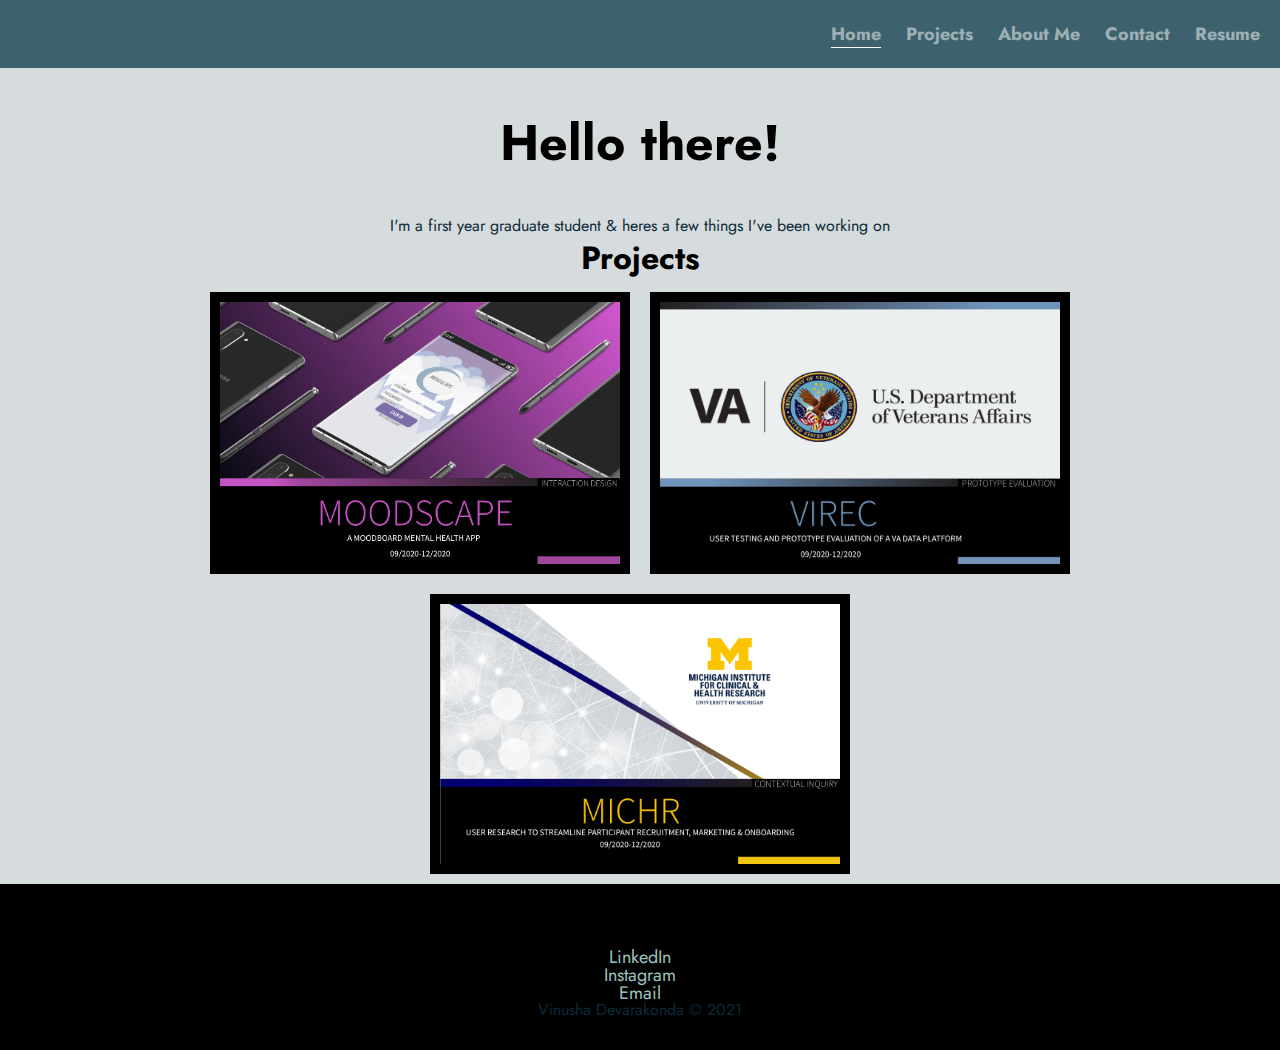
<file: index.html>
<!DOCTYPE html>
<html lang="en">

	<head>
		<meta charset="UTF-8">
		<meta name="viewport" content="width=device-width, initial-scale=1.0">
		<link rel="icon" href="imgs/favicon.png">
		<link rel="stylesheet" href="css/html5reset.css">
		<link rel="stylesheet" href="css/style.css">
		<link href="https://fonts.googleapis.com/css2?family=Jost:wght@100&display=swap" rel="stylesheet">
		<title>Vinusha Devarakonda Portfolio</title>
	</head>


	<body data-spy="scroll" data-target=".navbar-collapse" data-offset="50">
		<header>
		</header>

		<nav id="menu">
			<ul class="links">
				<li><a class="active" href = "index.html">Home</a></li>
				<li><a href = "projects.html">Projects</a></li>
				<li><a href = "aboutme.html">About Me</a></li>
				<li><a href = "contact.html">Contact</a></li>
				<li><a href = "resume.html">Resume</a></li>
			</ul>
		</nav>


	<h1 id = "firstext">Hello there!</h1>
		<div class="firstext"></div>
			<p>I'm a first year graduate student & heres a few things I've been working on</p>
		</div>

	<h2 id = "projects">Projects</h2>
        <div class="projects">
          <img id="image1" src="imgs/Image1.png" alt="Moodscape Project" />
          <img id="image2" src="imgs/Image2.png" alt="Virec Project" />
          <img id="image3" src="imgs/Image3.png" alt="Michr Project" />
        </div>


	<footer id="footer">
		<ul class="footer">
			<li><a href="">LinkedIn</span></a></li>
			<li><a href="">Instagram</span></a></li>
			<li><a href="">Email</span></a></li>
		</ul>
		<div class="copyright">
			<p>Vinusha Devarakonda &copy; 2021</p>
		</div>
	</footer>
	</body>
</html>
</file>
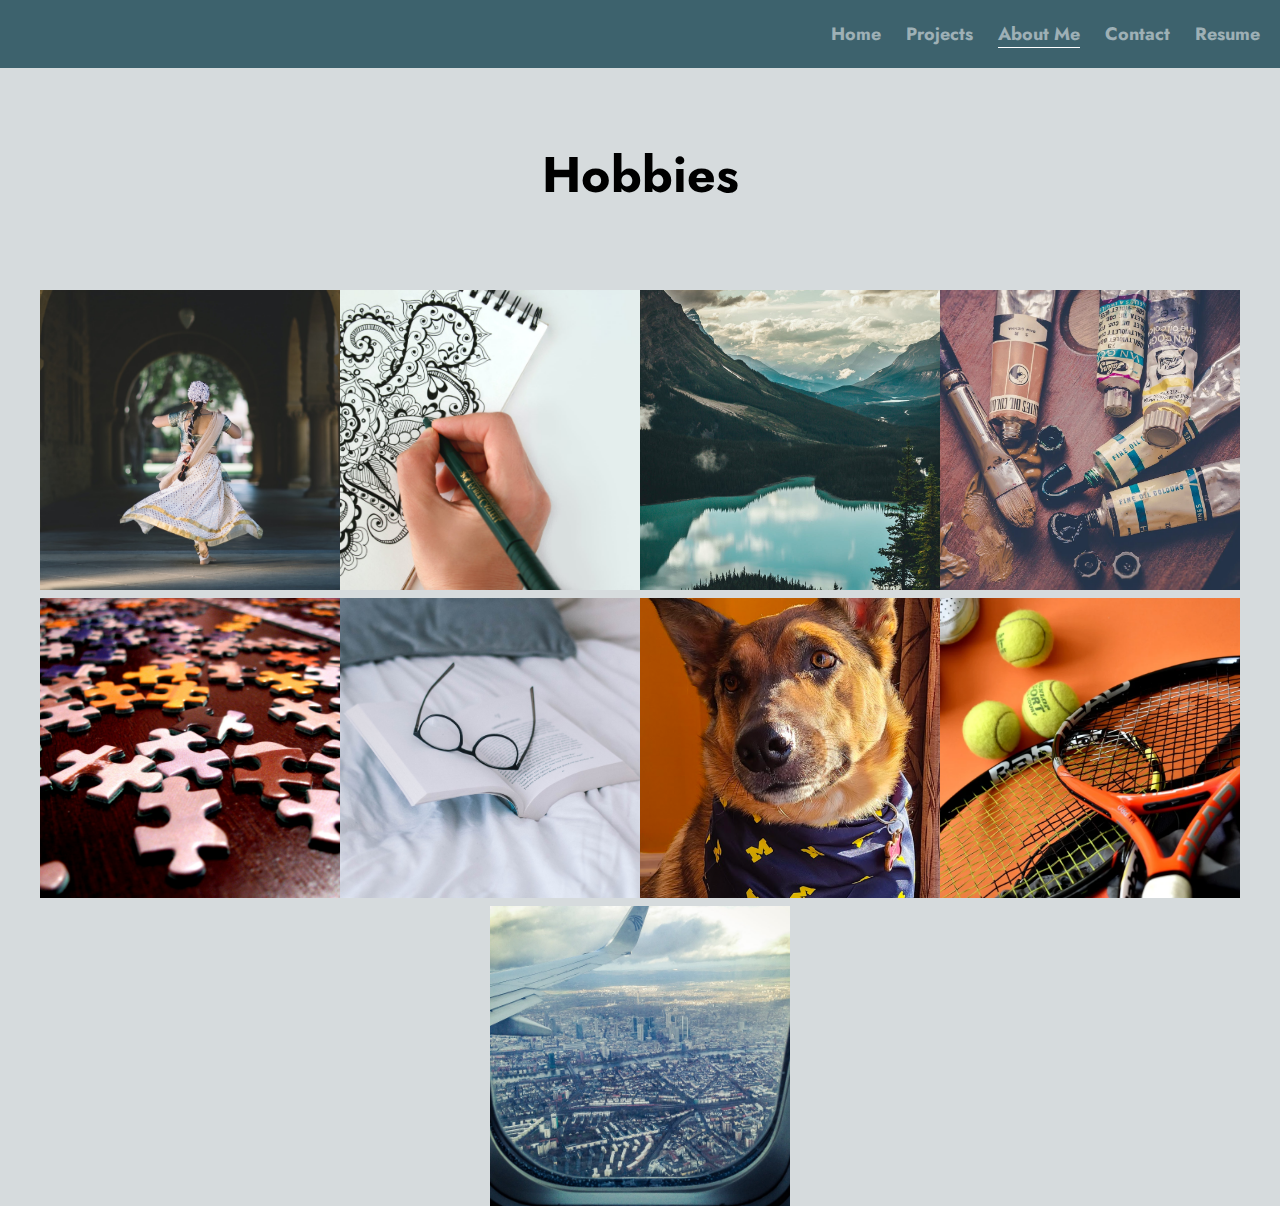
<file: aboutme.html>
<!DOCTYPE html>
<html lang="en">

	<head>
		<meta charset="UTF-8">
		<meta name="viewport" content="width=device-width, initial-scale=1.0">
		<link rel="icon" href="imgs/favicon.png">
		<link rel="stylesheet" href="css/html5reset.css">
		<link rel="stylesheet" href="css/style.css">
		<link href="https://fonts.googleapis.com/css2?family=Jost:wght@100&display=swap" rel="stylesheet">
		<title>Vinusha Devarakonda Portfolio</title>
	</head>


	<body data-spy="scroll" data-target=".navbar-collapse" data-offset="50">
		<header>
		</header>

		<nav id="menu">
			<ul class="links">
                <li><a href = "index.html">Home</a></li>
				<li><a href = "projects.html">Projects</a></li>
				<li><a class="active" href = "aboutme.html">About Me</a></li>
				<li><a href = "contact.html">Contact</a></li>
				<li><a href = "resume.html">Resume</a></li>
			</ul>
		</nav>

	<div class="header">
		<h1>Hobbies</h1>
	</div>

	<div class="row">
		<div class="column">
			<img src="imgs/hobbies_dance.jpeg" alt="">
			<img src="imgs/hobbies_drawing.jpeg">
			<img src="imgs/hobbies_hiking.jpeg">
			<img src="imgs/hobbies_paint.jpeg">
			<img src="imgs/hobbies_puzzles.jpeg">
			<img src="imgs/hobbies_reading.jpeg">
			<img src="imgs/hobbies_sai.jpeg">
			<img src="imgs/hobbies_tennis.jpeg">
			<img src="imgs/hobbies_travel.jpeg">
		</div>
	</div>
</file>
<file: css/style.css>
html{
    scroll-behavior: smooth;
}

body{
    background-color: #d6dbdd;
    font-size: 18px;
    margin: 0;
    padding: 0;
    font-family: "Jost", sans-serif;
}

h1{
    font-size: 50px;
    line-height: 1;
    padding: 50px 0;
    text-align: center;
}

h2{
    font-size: 32px;
    line-height: 1.5;
    text-align: center;
    border:#000 3px;
}

p {
    color: rgb(11, 42, 56);
    font-size: 16px;
    padding: 0 100px;
    display: flex;
    justify-content: center;
}

/* Navigation */
nav li{
    display:inline;
    padding-right:20px;

}

nav {
    background-color: #3d626d;
    padding: 25px 0;
    display:flex;
    flex-direction: row;
    justify-content: flex-end;
}

nav li a.active {
    color: white;
    /* background-color: rgba(19, 67, 88, 0.705); */
    border-bottom: #fff 1px solid; 

}




/* Navigation Menu Bar*/

#menu {
    color: white;
    font-weight: bold;
    text-decoration: none;
}

    #menu a {
        color: rgba(255, 255, 255, 0.5);
        text-decoration: none;
    }
        #menu a:hover {
            color: #000;
            text-decoration: underline;

        }




/* Projects Grid */

.projects{
    min-height: 400px;
    display: flex;
    flex-direction: row;
    justify-content: center;
    flex-wrap: wrap;
}

.projects > img {
    border: 10px #000 solid;
    margin: 10px;
    width: 400px;
}

/* Form - Contact Page*/

input[type=text], select, textarea {
    width: 100%; /* Full width */
    padding: 12px; /* Some padding */ 
    border: 1px solid #ccc; /* Gray border */
    border-radius: 4px; /* Rounded borders */
    box-sizing: border-box; /* Make sure that padding and width stays in place */
    margin-top: 6px; /* Add a top margin */
    margin-bottom: 16px; /* Bottom margin */
    resize: vertical /* Allow the user to vertically resize the textarea (not horizontally) */
  }

  input[type=submit] {
    background-color: #364142;
    color: white;
    padding: 12px 20px;
    border: none;
    border-radius: 4px;
    cursor: pointer;
  }

  /* hover*/
  input[type=submit]:hover {
    background-color: #3d626d;
  }

  .container {
    border-radius: 5px;
    background-color: #b5bebe;
    padding: 20px;
  }

  /* Resume Image */
  .responsive {
    max-width: 100%;
    height: auto;
  }

  /* Images */

  .header {
    text-align: center;
    padding: 32px;
  }

  .row {
    display: flex;
    flex-wrap: wrap;
    align-items: center;
  }

  /* image*/
  .column {
    display: flex;
    flex-direction: row;
    align-items: center;
    justify-content: center;
    flex-wrap: wrap;
    flex: 50%;
    padding: 0 4px;
  }

  .column img {
    margin-top: 8px;
    vertical-align: middle;
    justify-content: center;
    width: 300px;
    height: 300px;
    object-fit: cover;

  }



  /* Footer */

#footer {
    padding: 4rem 0 2rem 0;
    text-align: center;
    background-color: black;
    color: white;
    display: flex;
    flex-direction: column;
    justify-content: center;
}

#footer a {
    color: rgba(210, 255, 250, 0.774);
    text-decoration: none;
}

#footer a:hover {
    color: #FFF;
    text-decoration: underline;
}

ul{
    list-style-type: none;
}
</file>
